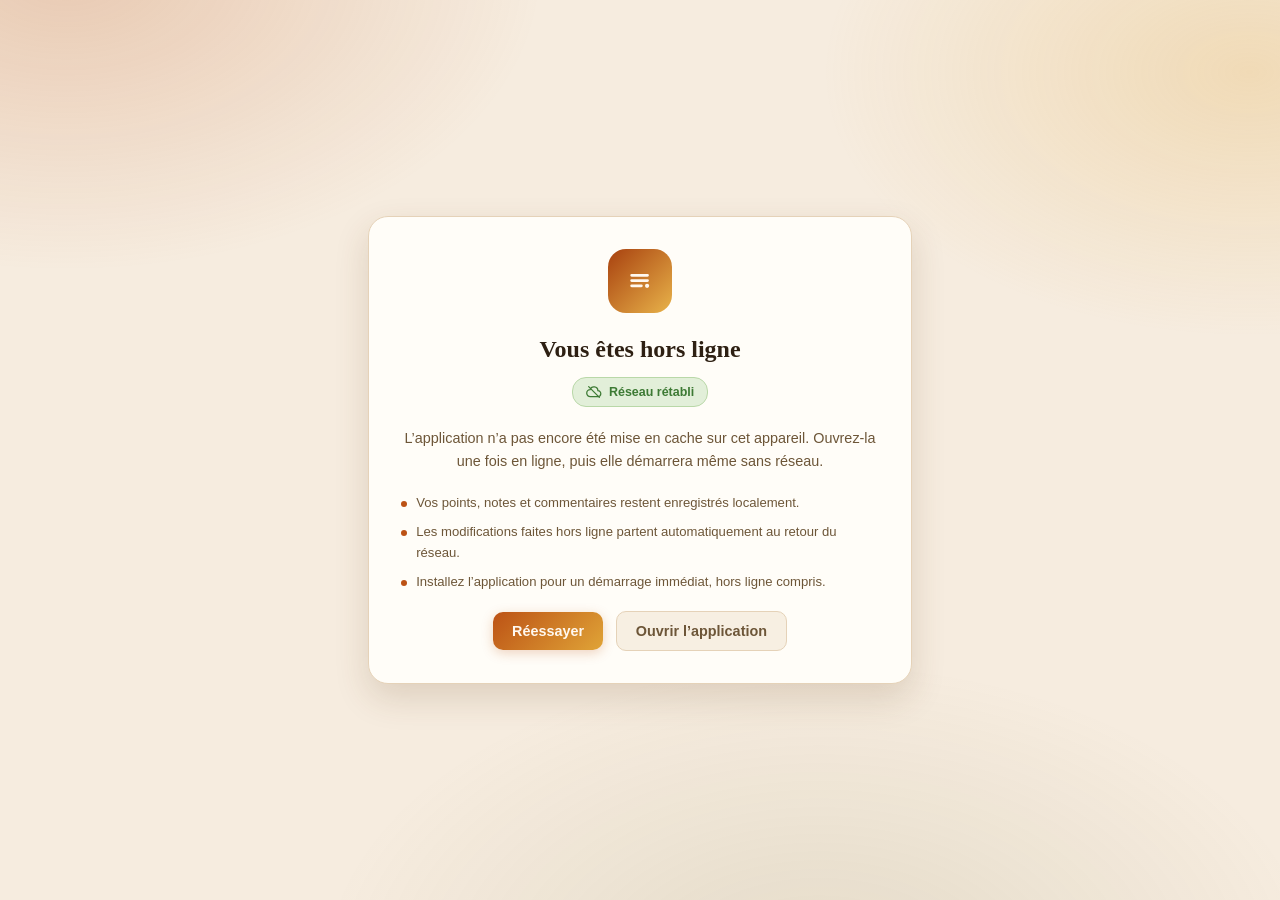
<file: offline.html>
<!-- ═══════════════════════════════════════════════════════════════
     offline.html  ·  Repli de navigation, autonome.
     ═══════════════════════════════════════════════════════════════ -->
<!DOCTYPE html>
<html lang="fr">
<head>
<meta charset="UTF-8">
<meta name="viewport" content="width=device-width, initial-scale=1, viewport-fit=cover">
<title>Hors ligne — Suivi Réunion Prestataire</title>
<meta name="theme-color" content="#f6ecdf">
<style>
*,*::before,*::after{box-sizing:border-box;margin:0;padding:0}
body{font-family:'Inter',-apple-system,BlinkMacSystemFont,'Segoe UI',sans-serif;background:#f6ecdf;color:#2e2013;min-height:100vh;display:grid;place-items:center;padding:1.5rem;line-height:1.6}
body::before{content:'';position:fixed;inset:-20%;z-index:-1;background:radial-gradient(38% 34% at 18% 12%,rgba(188,82,21,.22),transparent 70%),radial-gradient(34% 30% at 84% 20%,rgba(224,164,55,.24),transparent 70%),radial-gradient(40% 36% at 60% 92%,rgba(122,116,60,.14),transparent 70%)}
.card{width:min(34rem,100%);background:#fffdf8;border:1px solid #e5d2b8;border-radius:20px;padding:2rem;box-shadow:0 14px 34px rgba(96,58,20,.16);text-align:center}
.logo{width:4rem;height:4rem;margin:0 auto 1.1rem;border-radius:18px;background:linear-gradient(135deg,#a8410f,#e8b34a);display:grid;place-items:center}
.logo svg{width:2.2rem;height:2.2rem;stroke:#fff8ef;fill:none;stroke-width:3.2;stroke-linecap:round}
h1{font-family:Georgia,serif;font-size:1.5rem;margin-bottom:.5rem}
p{font-size:.9rem;color:#6d5638;margin-bottom:1rem}
.state{display:inline-flex;align-items:center;gap:.45rem;font:600 .78rem 'Inter',sans-serif;padding:.4rem .8rem;border-radius:14px;background:#fbeecb;color:#a06a08;border:1px solid #ecd28a;margin-bottom:1.2rem}
.state svg{width:1rem;height:1rem;stroke:currentColor;fill:none;stroke-width:1.9;stroke-linecap:round}
.state.on{background:#e2efd9;color:#3d7a34;border-color:#b9d8a8}
button,a.btn{display:inline-flex;align-items:center;justify-content:center;gap:.45rem;padding:.7rem 1.2rem;border:none;border-radius:10px;font:600 .9rem 'Inter',sans-serif;cursor:pointer;text-decoration:none;background:linear-gradient(135deg,#bc5215,#e0a437);color:#fff8ef;box-shadow:0 3px 12px rgba(188,82,21,.25)}
button:hover,a.btn:hover{transform:translateY(-1px)}
a.ghost{background:#f7efe2;color:#6d5638;border:1px solid #e5d2b8;box-shadow:none;margin-left:.5rem}
ul{list-style:none;text-align:left;font-size:.82rem;color:#6d5638;display:flex;flex-direction:column;gap:.5rem;margin:1.2rem 0}
li{display:flex;gap:.55rem}
li::before{content:'';width:.4rem;height:.4rem;border-radius:50%;background:#bc5215;margin-top:.55rem;flex:none}
</style>
</head>
<body>
<main class="card">
  <div class="logo"><svg viewBox="0 0 40 40" aria-hidden="true"><path d="M11 14h18M11 20h18M11 26h11"/><circle cx="28.5" cy="26" r="2.4" fill="#fff8ef" stroke="none"/></svg></div>
  <h1>Vous êtes hors ligne</h1>
  <div class="state" id="st"><svg viewBox="0 0 24 24"><path d="M17.5 19a4.5 4.5 0 0 0 .4-9A6 6 0 0 0 6.2 8.5 4.5 4.5 0 0 0 6.5 19z"/><path d="m4 4 16 16"/></svg><span id="stTxt">Réseau indisponible</span></div>
  <p>L’application n’a pas encore été mise en cache sur cet appareil. Ouvrez-la une fois en ligne, puis elle démarrera même sans réseau.</p>
  <ul>
    <li>Vos points, notes et commentaires restent enregistrés localement.</li>
    <li>Les modifications faites hors ligne partent automatiquement au retour du réseau.</li>
    <li>Installez l’application pour un démarrage immédiat, hors ligne compris.</li>
  </ul>
  <button id="retry" type="button">Réessayer</button>
  <a class="btn ghost" href="./index.html">Ouvrir l’application</a>
</main>
<script>
function paint(){
  var on = navigator.onLine;
  var st = document.getElementById('st');
  st.className = 'state' + (on ? ' on' : '');
  document.getElementById('stTxt').textContent = on ? 'Réseau rétabli' : 'Réseau indisponible';
}
document.getElementById('retry').addEventListener('click', function(){ location.replace('./index.html'); });
addEventListener('online', function(){ paint(); setTimeout(function(){ location.replace('./index.html'); }, 600); });
addEventListener('offline', paint);
paint();
</script>
</body>
</html>
</file>
